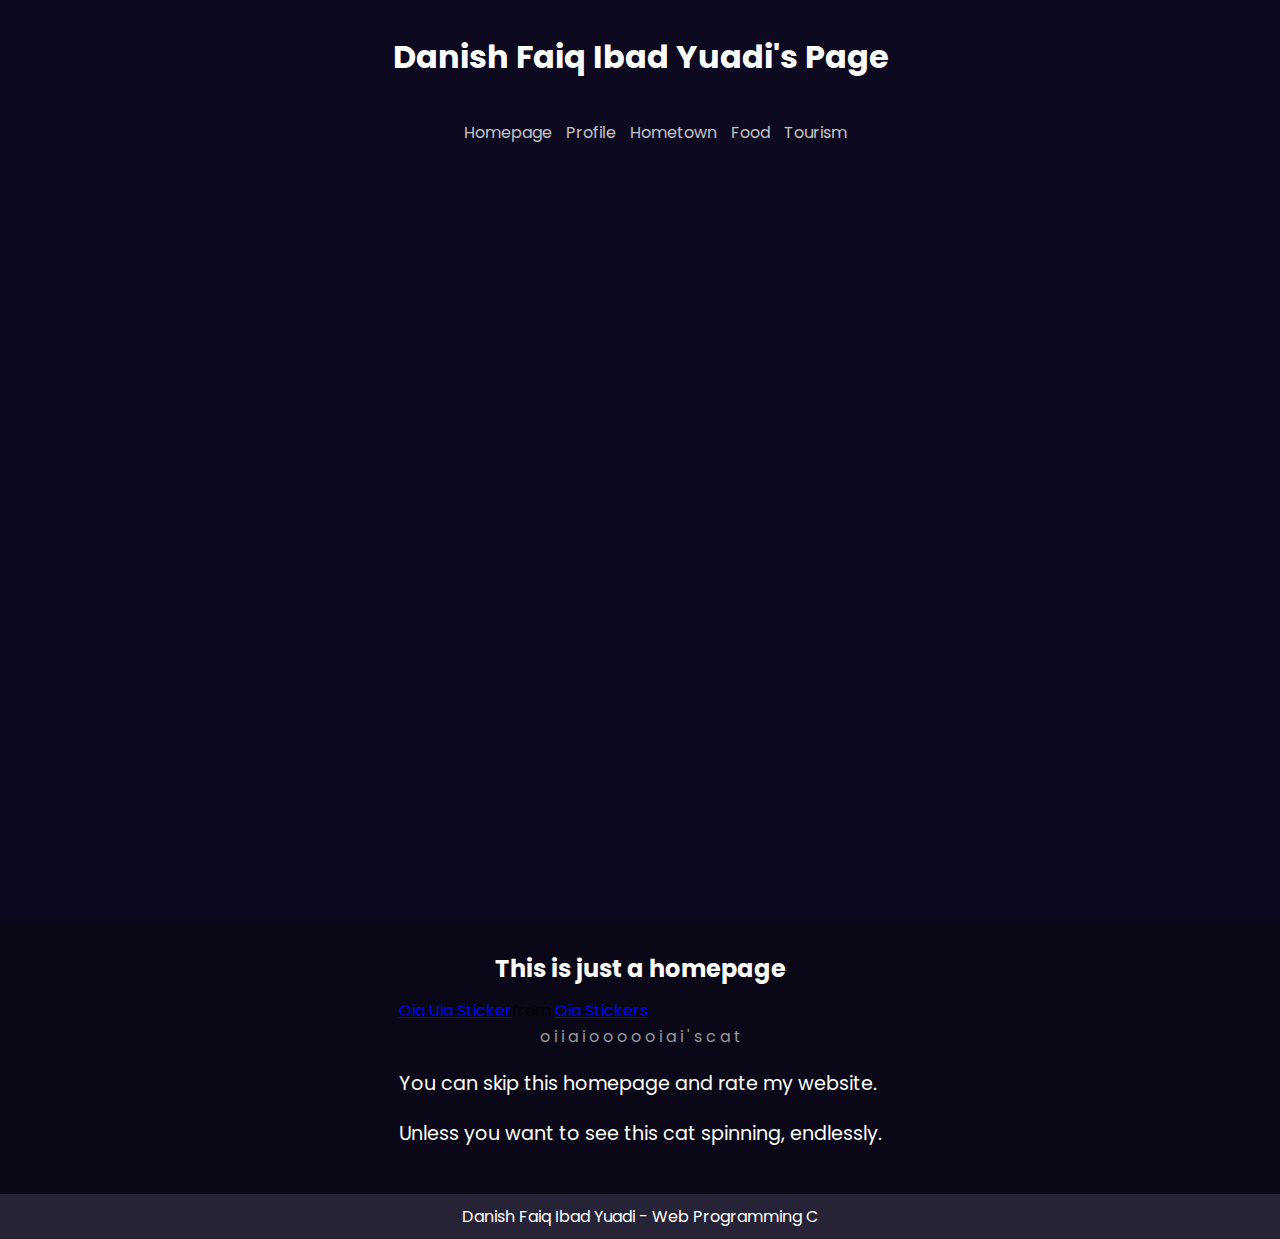
<file: quiz1.html>
<html lang="en">
  <head>
    <meta charset="UTF-8" />
    <meta name="viewport" content="width=device-width, initial-scale=1.0" />
    <link rel="stylesheet" type="text/css" href="../style.css" />
    <title>Quiz 1 - Home</title>
  </head>
  <body>
    <header>
      <h1>Danish Faiq Ibad Yuadi's Page</h1>
      <nav>
        <ul>
          <li><a href="../quiz1.html">Homepage</a></li>
          <li><a href="../quiz1/profile.html">Profile</a></li>
          <li><a href="../quiz1/hometown.html">Hometown</a></li>
          <li><a href="../quiz1/food.html">Food</a></li>
          <li><a href="../quiz1/tourist.html">Tourism</a></li>
        </ul>
      </nav>
    </header>
    <main>
      <div>
        <h2>This is just a homepage</h2>

        <div
          class="tenor-gif-embed"
          data-postid="12805916815008299407"
          data-share-method="host"
          data-aspect-ratio="1"
          data-width="100%"
        >
          <a
            href="https://tenor.com/view/oia-uia-oia-cat-uia-cat-catcultclassics-gif-12805916815008299407"
            >Oia Uia Sticker</a
          >from <a href="https://tenor.com/search/oia-stickers">Oia Stickers</a>
        </div>

        <script
          type="text/javascript"
          async
          src="https://tenor.com/embed.js"
        ></script>
        <figcaption>o i i a i o o o o o i a i ' s c a t</figcaption>
        <p>You can skip this homepage and rate my website.</p>
        <p>Unless you want to see this cat spinning, endlessly.</p>
      </div>
    </main>
    <footer>Danish Faiq Ibad Yuadi - Web Programming C</footer>
  </body>
</html>
</file>
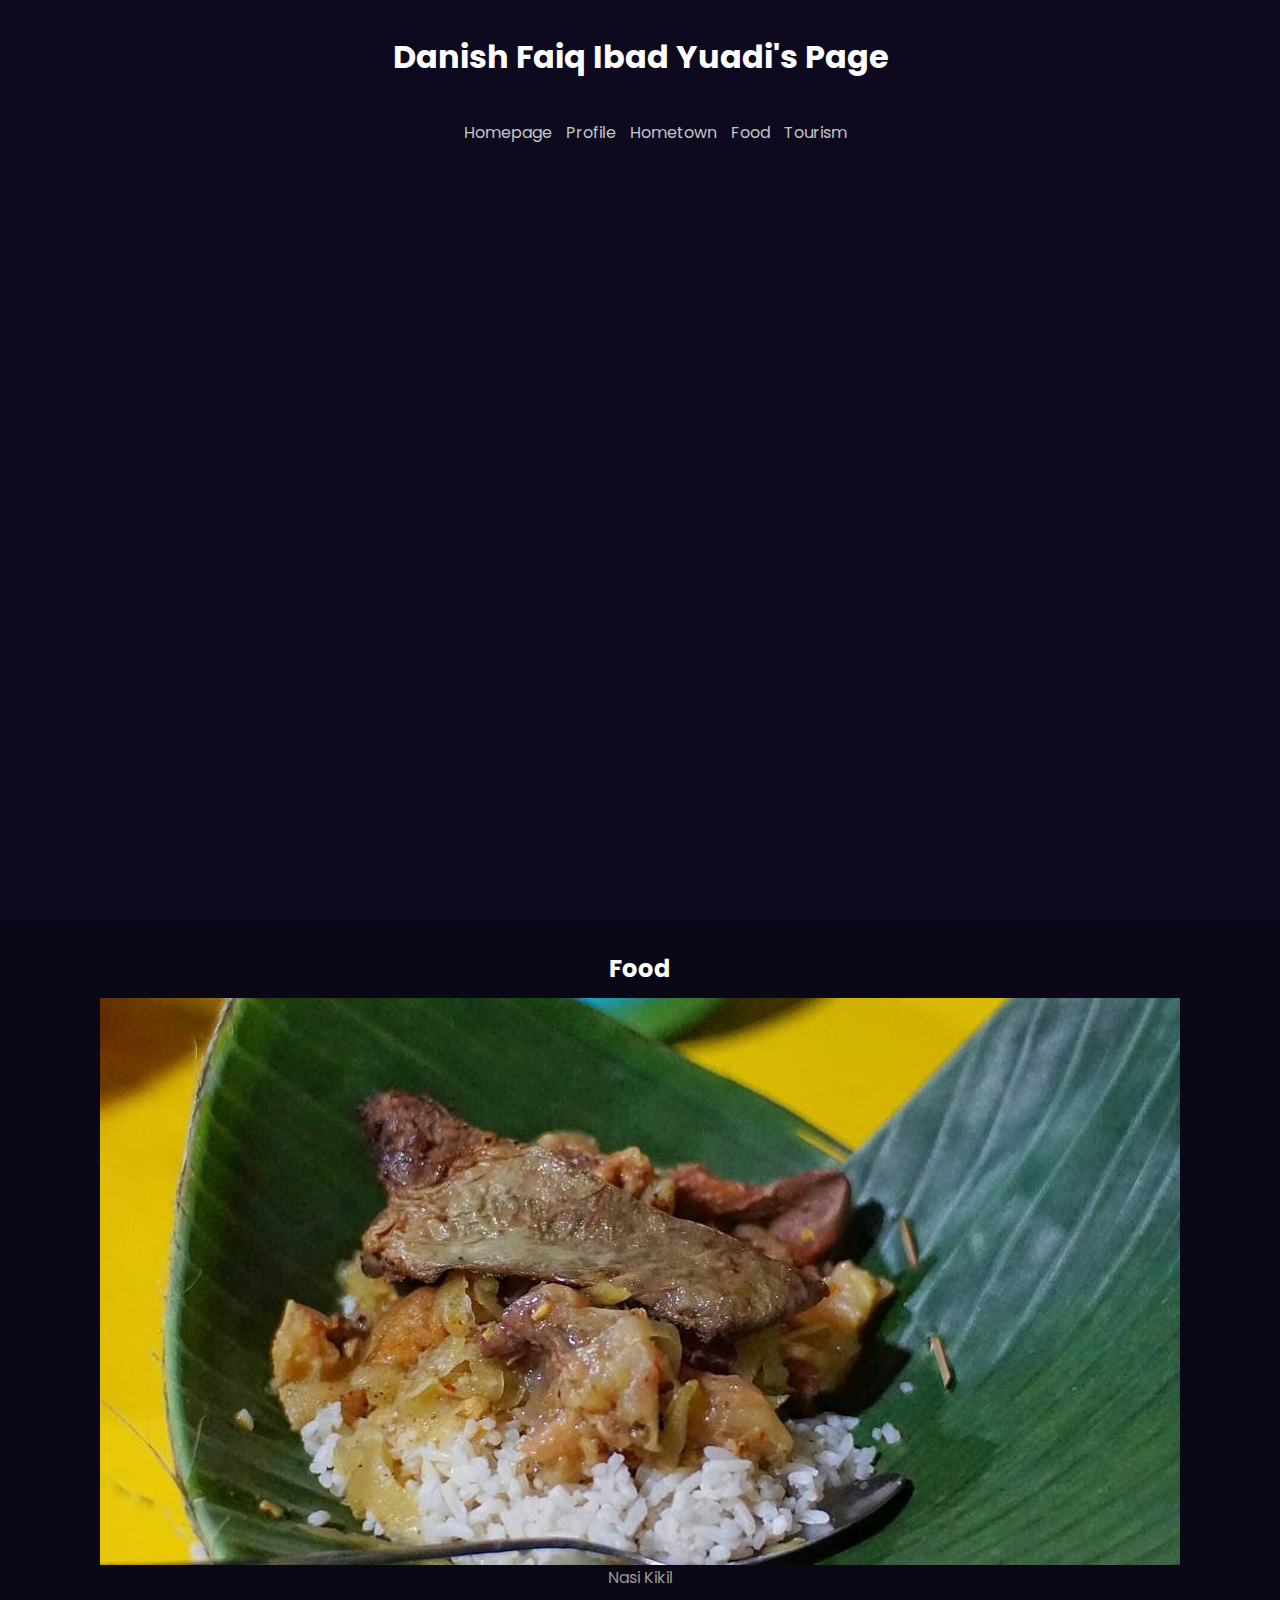
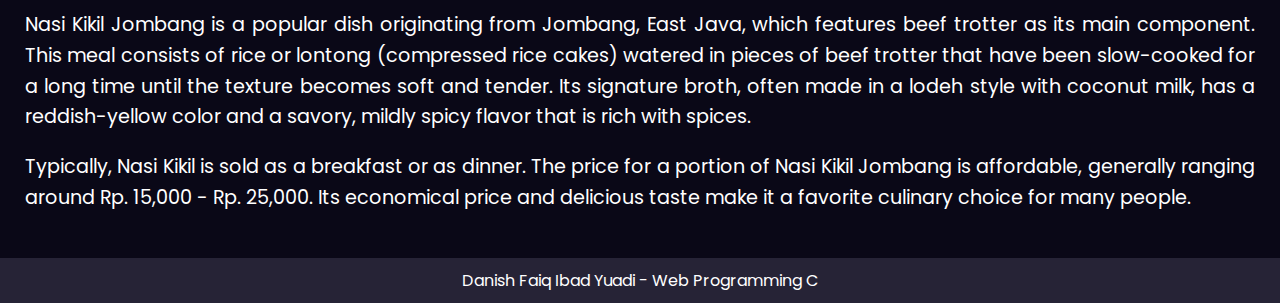
<file: quiz1/food.html>
<html lang="en">
  <head>
    <meta charset="UTF-8" />
    <meta name="viewport" content="width=device-width, initial-scale=1.0" />
    <link rel="stylesheet" type="text/css" href="../style.css" />
    <title>Quiz 1 - Home</title>
  </head>
  <body>
    <header>
      <h1>Danish Faiq Ibad Yuadi's Page</h1>
      <nav>
        <ul>
          <li><a href="../quiz1.html">Homepage</a></li>
          <li><a href="../quiz1/profile.html">Profile</a></li>
          <li><a href="../quiz1/hometown.html">Hometown</a></li>
          <li><a href="../quiz1/food.html">Food</a></li>
          <li><a href="../quiz1/tourist.html">Tourism</a></li>
        </ul>
      </nav>
    </header>
    <main>
      <div>
        <h2>Food</h2>
        <img src="../assets/Nasikikil.jpg" />
        <figcaption>Nasi Kikil</figcaption>
        <p>
          Nasi Kikil Jombang is a popular dish originating from Jombang, East
          Java, which features beef trotter as its main component. This meal
          consists of rice or lontong (compressed rice cakes) watered in pieces
          of beef trotter that have been slow-cooked for a long time until the
          texture becomes soft and tender. Its signature broth, often made in a
          lodeh style with coconut milk, has a reddish-yellow color and a
          savory, mildly spicy flavor that is rich with spices.
        </p>
        <p>
          Typically, Nasi Kikil is sold as a breakfast or as dinner. The price
          for a portion of Nasi Kikil Jombang is affordable, generally ranging
          around Rp. 15,000 - Rp. 25,000. Its economical price and delicious
          taste make it a favorite culinary choice for many people.
        </p>
      </div>
    </main>
    <footer>Danish Faiq Ibad Yuadi - Web Programming C</footer>
  </body>
</html>
</file>
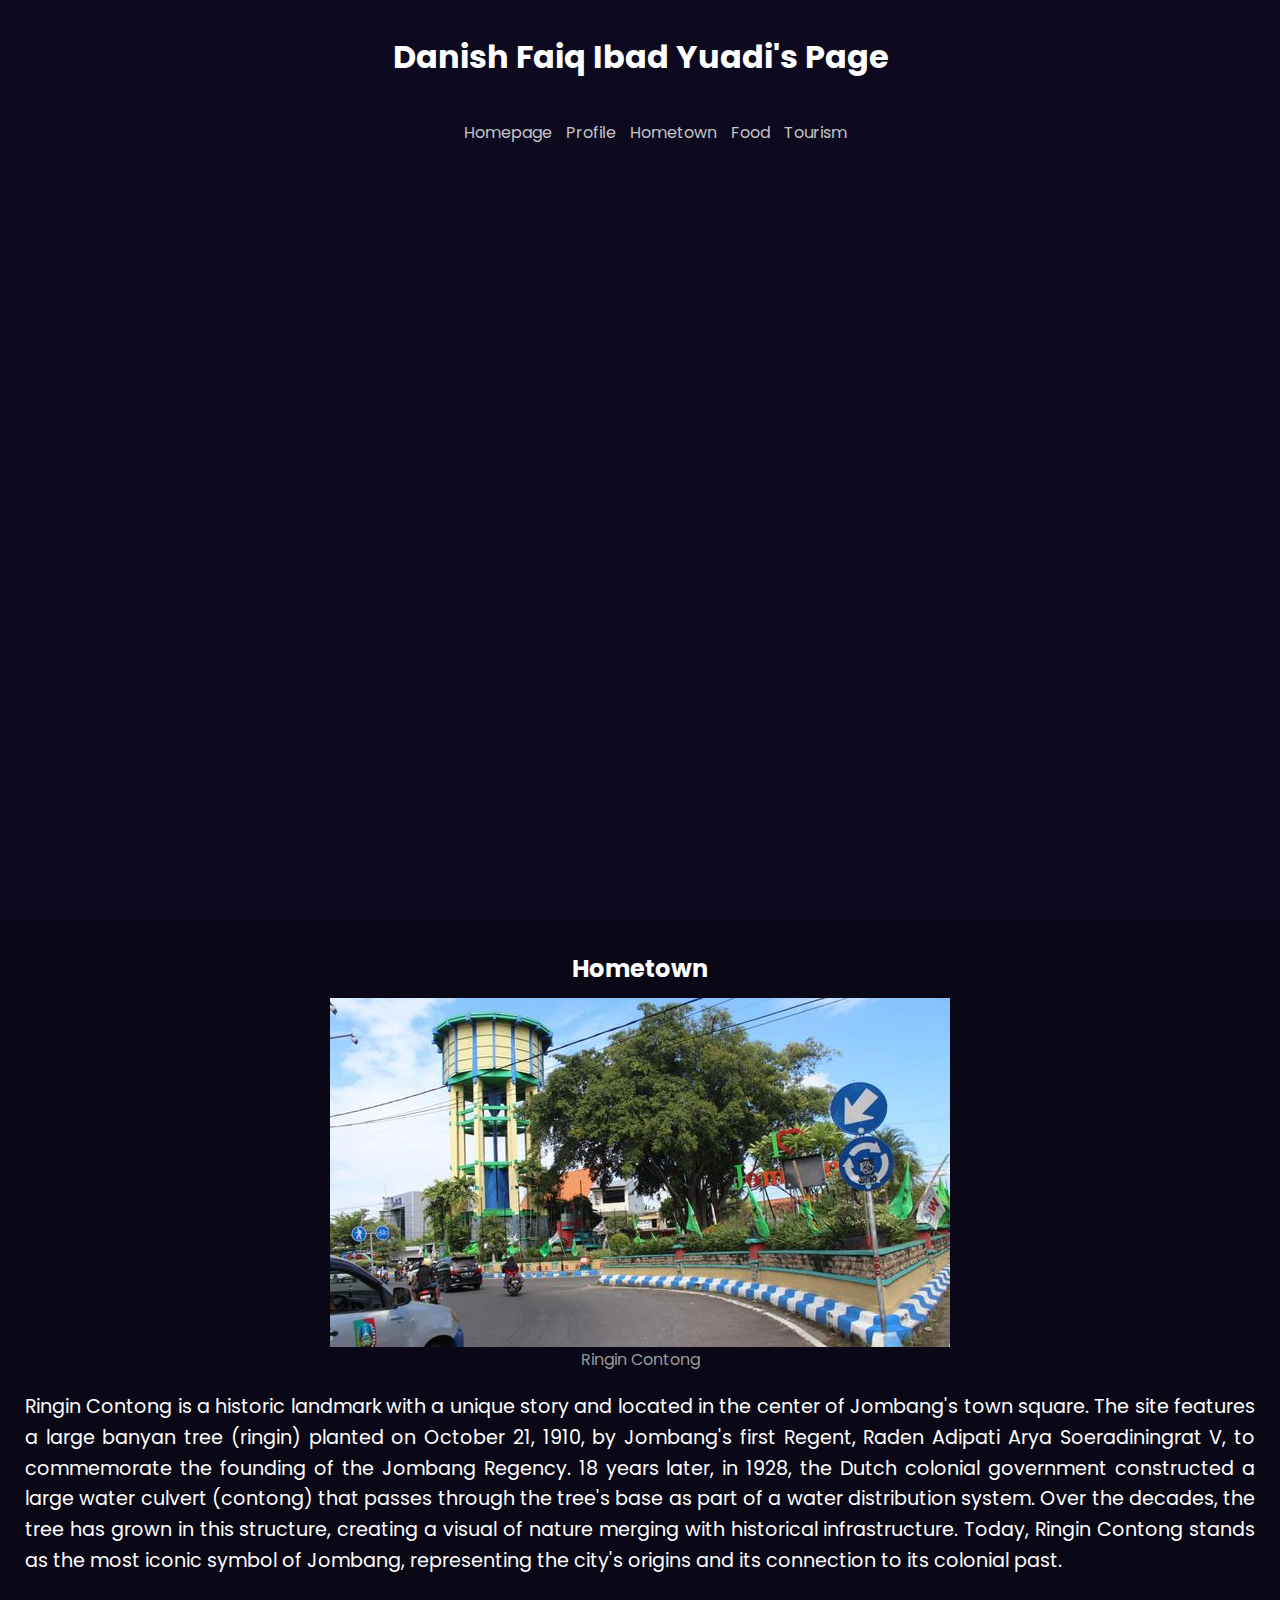
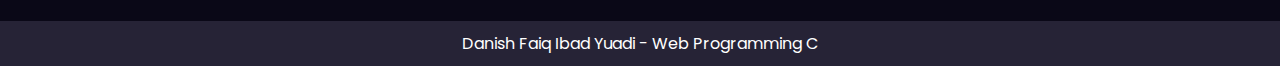
<file: quiz1/hometown.html>
<html lang="en">
  <head>
    <meta charset="UTF-8" />
    <meta name="viewport" content="width=device-width, initial-scale=1.0" />
    <link rel="stylesheet" type="text/css" href="../style.css" />
    <title>Quiz 1 - Home</title>
  </head>
  <body>
    <header>
      <h1>Danish Faiq Ibad Yuadi's Page</h1>
      <nav>
        <ul>
          <li><a href="../quiz1.html">Homepage</a></li>
          <li><a href="../quiz1/profile.html">Profile</a></li>
          <li><a href="../quiz1/hometown.html">Hometown</a></li>
          <li><a href="../quiz1/food.html">Food</a></li>
          <li><a href="../quiz1/tourist.html">Tourism</a></li>
        </ul>
      </nav>
    </header>
    <main>
      <div>
        <h2>Hometown</h2>
        <img src="../assets/ringin.jpeg" />
        <figcaption>Ringin Contong</figcaption>
        <p>
          Ringin Contong is a historic landmark with a unique story and located
          in the center of Jombang's town square. The site features a large
          banyan tree (ringin) planted on October 21, 1910, by Jombang's first
          Regent, Raden Adipati Arya Soeradiningrat V, to commemorate the
          founding of the Jombang Regency. 18 years later, in 1928, the Dutch
          colonial government constructed a large water culvert (contong) that
          passes through the tree's base as part of a water distribution system.
          Over the decades, the tree has grown in this structure, creating a
          visual of nature merging with historical infrastructure. Today, Ringin
          Contong stands as the most iconic symbol of Jombang, representing the
          city's origins and its connection to its colonial past.
        </p>
      </div>
    </main>
    <footer>Danish Faiq Ibad Yuadi - Web Programming C</footer>
  </body>
</html>
</file>
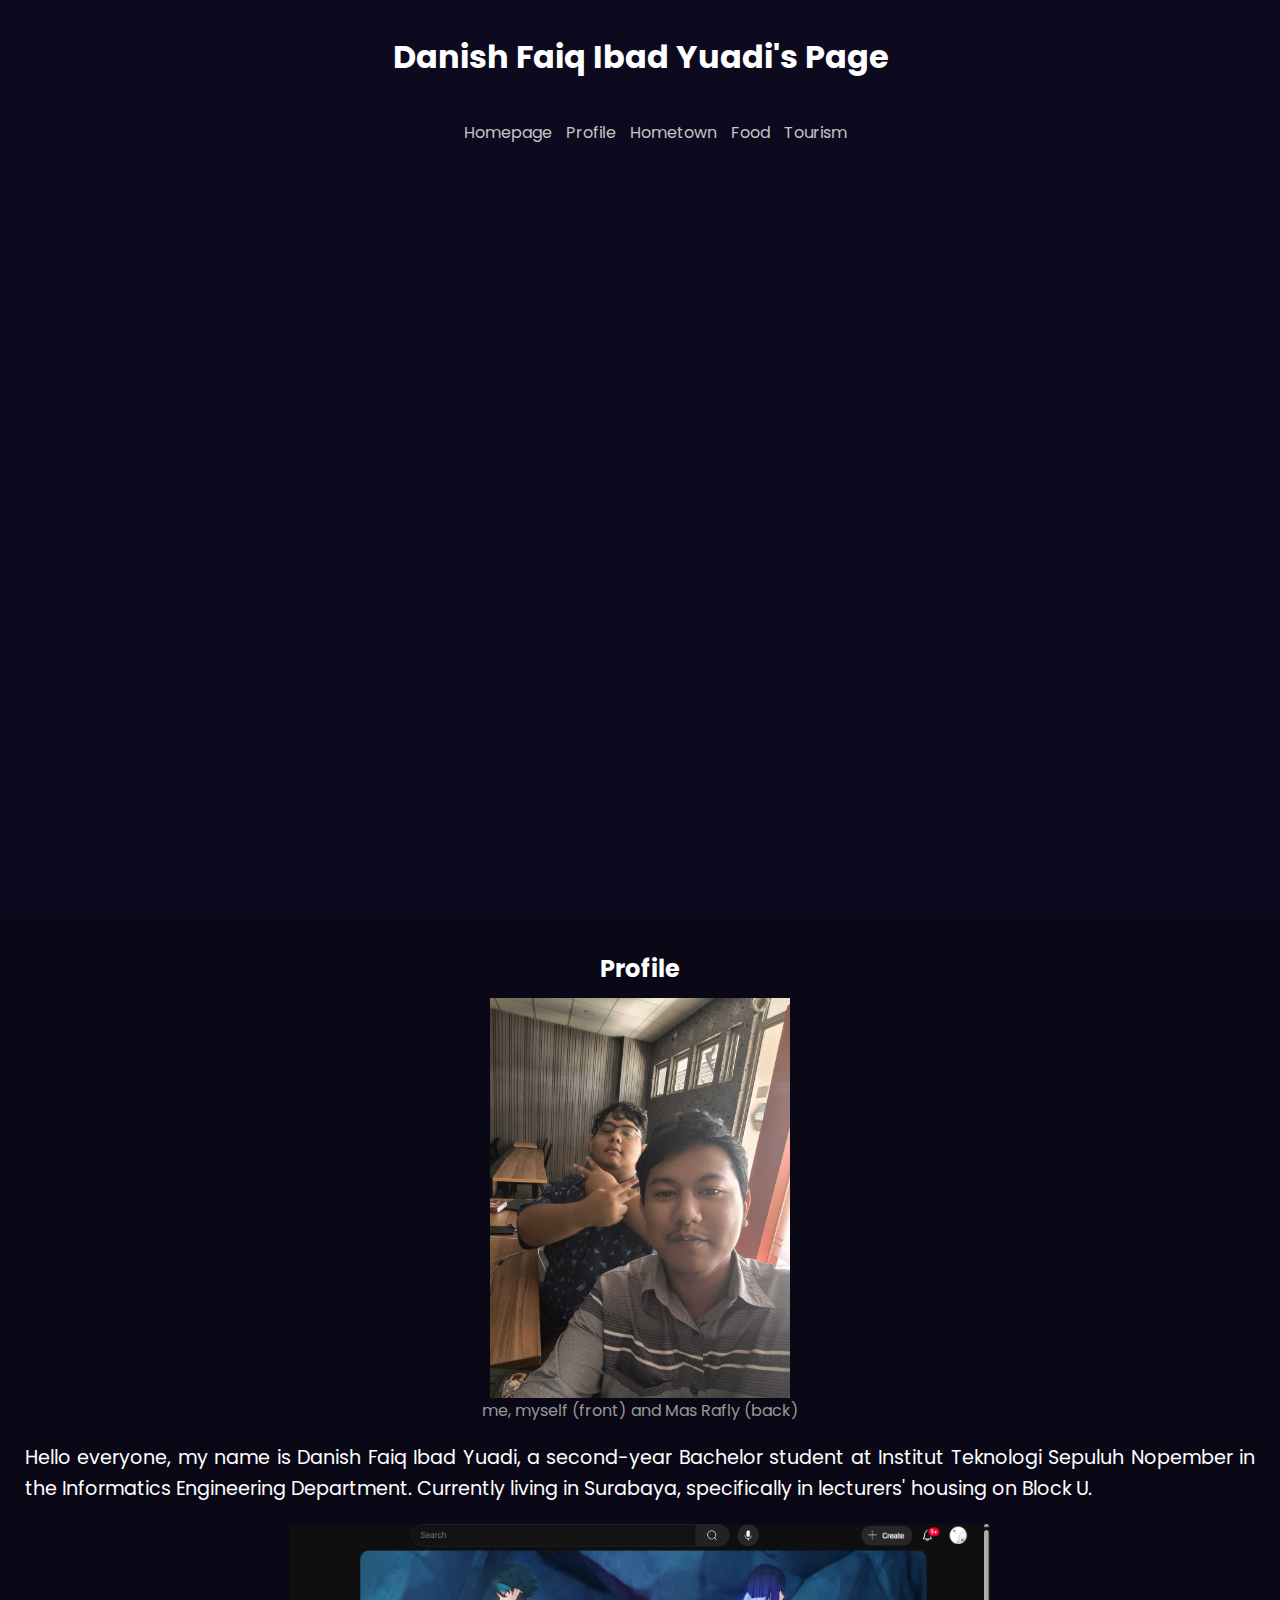
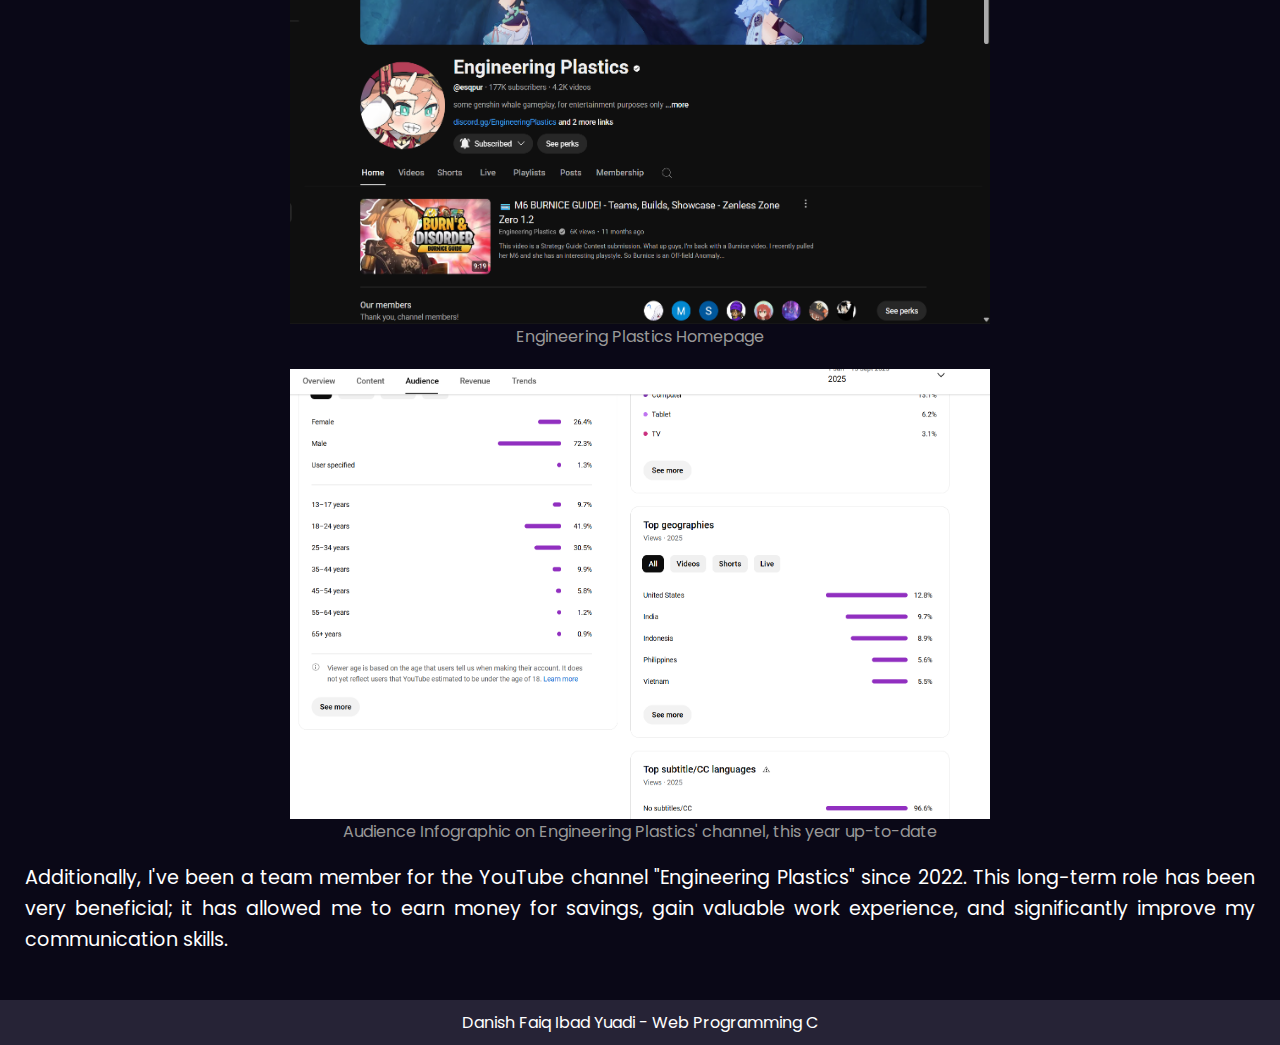
<file: quiz1/profile.html>
<html lang="en">
  <head>
    <meta charset="UTF-8" />
    <meta name="viewport" content="width=device-width, initial-scale=1.0" />
    <link rel="stylesheet" type="text/css" href="../style.css" />
    <title>Quiz 1 - Home</title>
  </head>
  <body>
    <header>
      <h1>Danish Faiq Ibad Yuadi's Page</h1>
      <nav>
        <ul>
          <li><a href="../quiz1.html">Homepage</a></li>
          <li><a href="../quiz1/profile.html">Profile</a></li>
          <li><a href="../quiz1/hometown.html">Hometown</a></li>
          <li><a href="../quiz1/food.html">Food</a></li>
          <li><a href="../quiz1/tourist.html">Tourism</a></li>
        </ul>
      </nav>
    </header>
    <main>
      <div>
        <h2>Profile</h2>
        <img src="../assets/me.jpeg" width="300" height="400" />
        <figcaption>me, myself (front) and Mas Rafly (back)</figcaption>
        <p>
          Hello everyone, my name is Danish Faiq Ibad Yuadi, a second-year
          Bachelor student at Institut Teknologi Sepuluh Nopember in the
          Informatics Engineering Department. Currently living in Surabaya,
          specifically in lecturers' housing on Block U.
        </p>
        <img src="../assets/channelname.png" width="700" height="400" />
        <figcaption>Engineering Plastics Homepage</figcaption>
        <p></p>
        <img src="../assets/analytics.png" width="700" height="450" />
        <figcaption>
          Audience Infographic on Engineering Plastics' channel, this year
          up-to-date
        </figcaption>
        <p>
          Additionally, I've been a team member for the YouTube channel
          "Engineering Plastics" since 2022. This long-term role has been very
          beneficial; it has allowed me to earn money for savings, gain valuable
          work experience, and significantly improve my communication skills.
        </p>
      </div>
    </main>
    <footer>Danish Faiq Ibad Yuadi - Web Programming C</footer>
  </body>
</html>
</file>
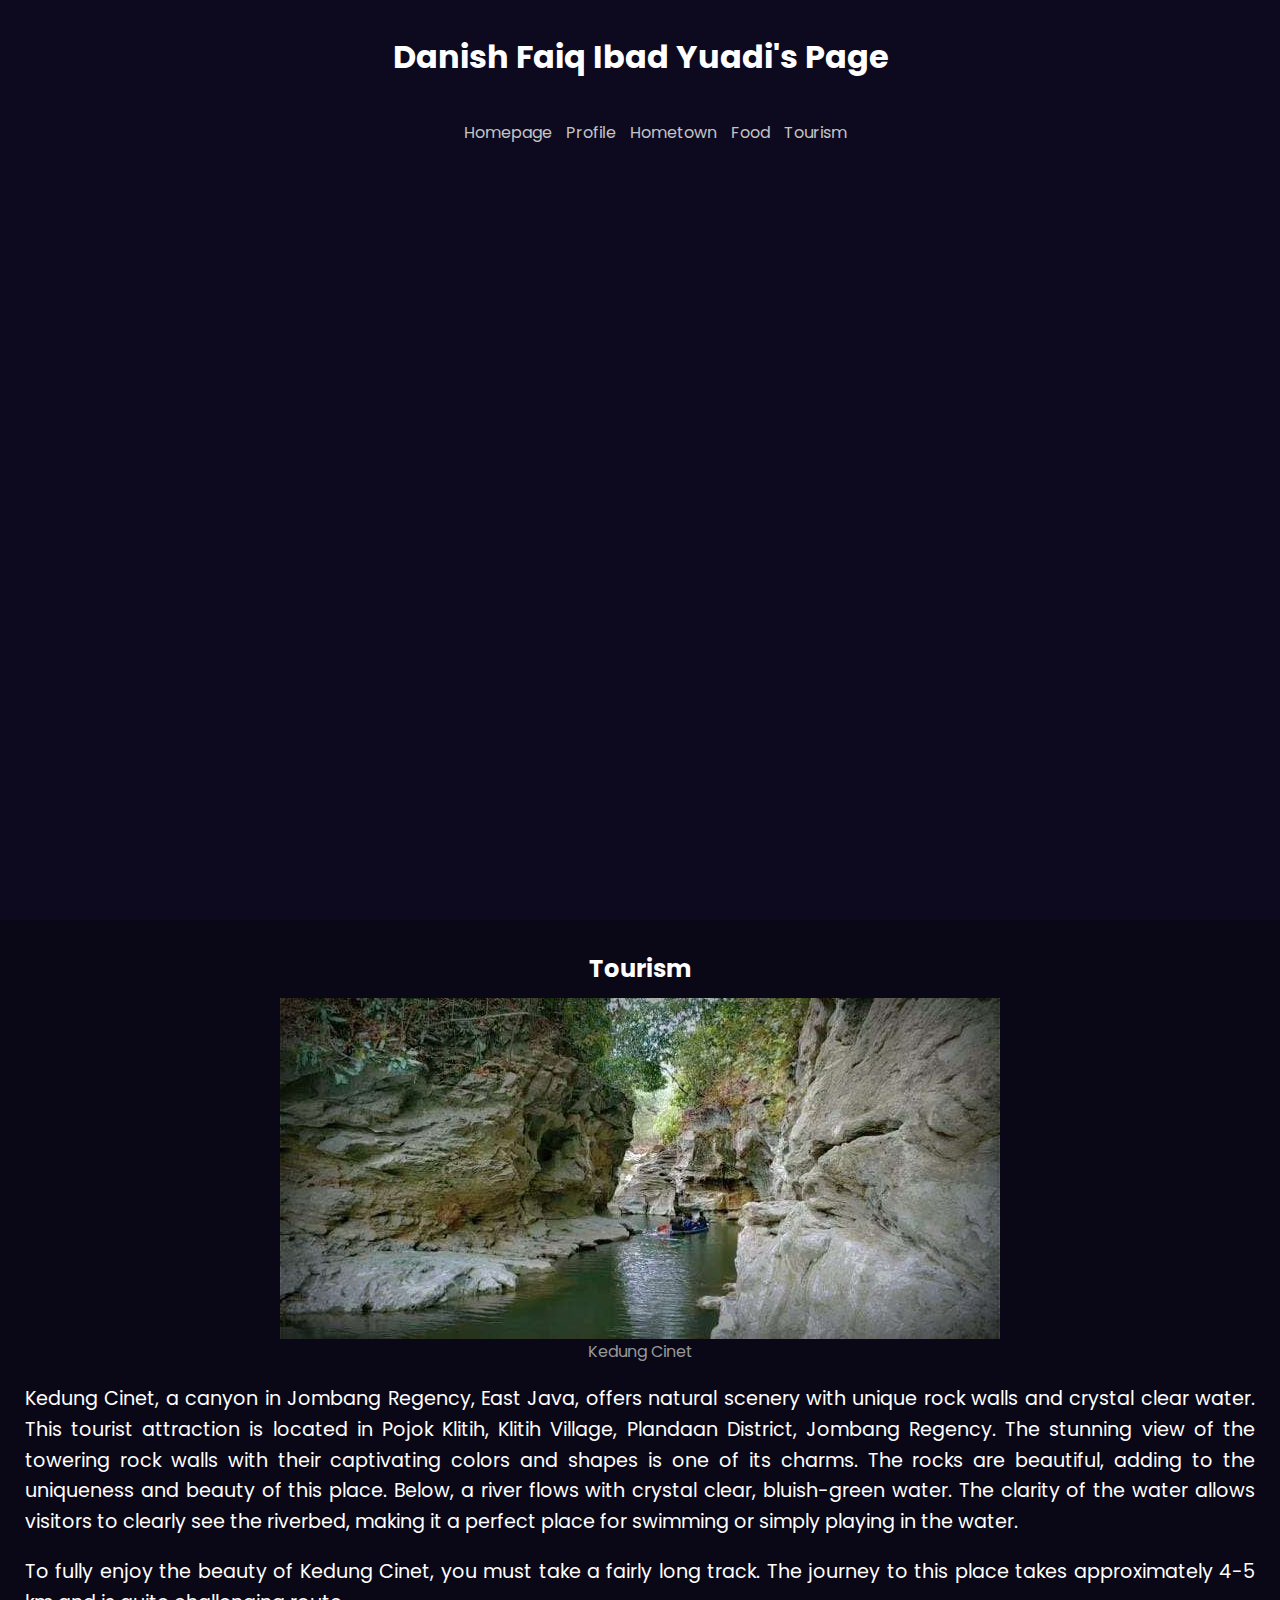
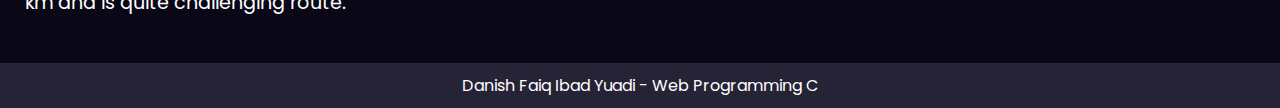
<file: quiz1/tourist.html>
<html lang="en">
  <head>
    <meta charset="UTF-8" />
    <meta name="viewport" content="width=device-width, initial-scale=1.0" />
    <link rel="stylesheet" type="text/css" href="../style.css" />
    <title>Quiz 1 - Home</title>
  </head>
  <body>
    <header>
      <h1>Danish Faiq Ibad Yuadi's Page</h1>
      <nav>
        <ul>
          <li><a href="../quiz1.html">Homepage</a></li>
          <li><a href="../quiz1/profile.html">Profile</a></li>
          <li><a href="../quiz1/hometown.html">Hometown</a></li>
          <li><a href="../quiz1/food.html">Food</a></li>
          <li><a href="../quiz1/tourist.html">Tourism</a></li>
        </ul>
      </nav>
    </header>
    <main>
      <div>
        <h2>Tourism</h2>
        <img src="../assets/cinet.jpeg" />
        <figcaption>Kedung Cinet</figcaption>
        <p>
          Kedung Cinet, a canyon in Jombang Regency, East Java, offers natural
          scenery with unique rock walls and crystal clear water. This tourist
          attraction is located in Pojok Klitih, Klitih Village, Plandaan
          District, Jombang Regency. The stunning view of the towering rock
          walls with their captivating colors and shapes is one of its charms.
          The rocks are beautiful, adding to the uniqueness and beauty of this
          place. Below, a river flows with crystal clear, bluish-green water.
          The clarity of the water allows visitors to clearly see the riverbed,
          making it a perfect place for swimming or simply playing in the water.
        </p>
        <p>
          To fully enjoy the beauty of Kedung Cinet, you must take a fairly long
          track. The journey to this place takes approximately 4-5 km and is
          quite challenging route.
        </p>
      </div>
    </main>
    <footer>Danish Faiq Ibad Yuadi - Web Programming C</footer>
  </body>
</html>
</file>
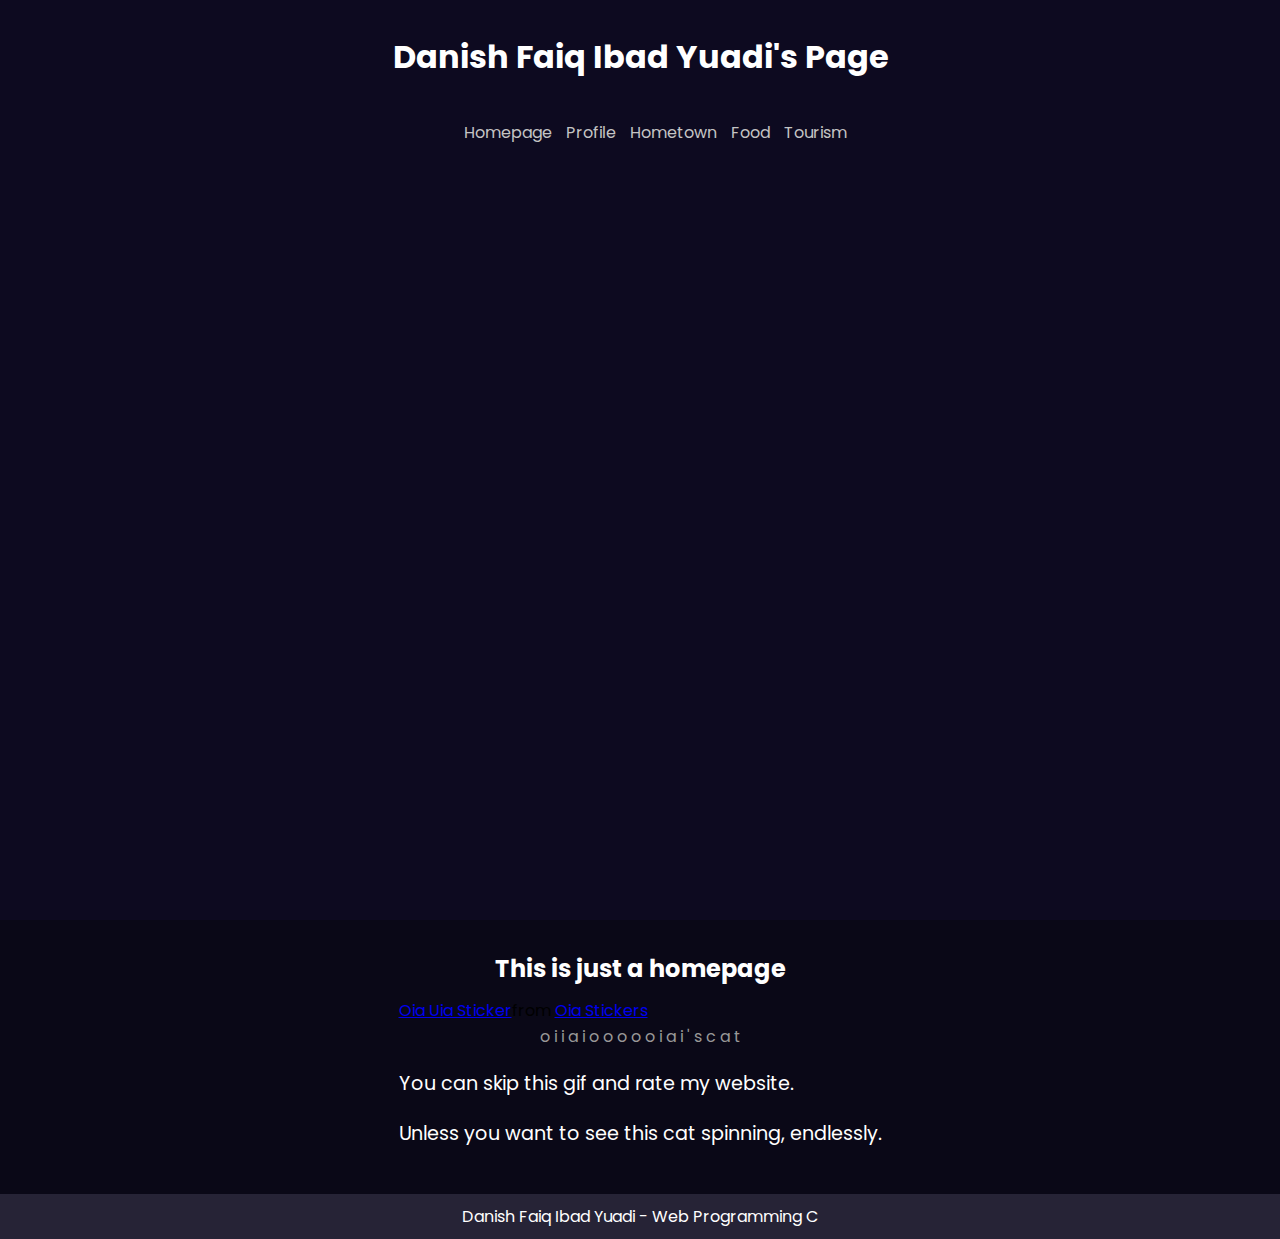
<file: WEB/quiz1.html>
<html lang="en">
  <head>
    <meta charset="UTF-8" />
    <meta name="viewport" content="width=device-width, initial-scale=1.0" />
    <link rel="stylesheet" type="text/css" href="../style.css" />
    <title>Quiz 1 - Home</title>
  </head>
  <body>
    <header>
      <h1>Danish Faiq Ibad Yuadi's Page</h1>
      <nav>
        <ul>
          <li><a href="../quiz1.html">Homepage</a></li>
          <li><a href="../quiz1/profile.html">Profile</a></li>
          <li><a href="../quiz1/hometown.html">Hometown</a></li>
          <li><a href="../quiz1/food.html">Food</a></li>
          <li><a href="../quiz1/tourist.html">Tourism</a></li>
        </ul>
      </nav>
    </header>
    <main>
      <div>
        <h2>This is just a homepage</h2>

        <div
          class="tenor-gif-embed"
          data-postid="12805916815008299407"
          data-share-method="host"
          data-aspect-ratio="1"
          data-width="100%"
        >
          <a
            href="https://tenor.com/view/oia-uia-oia-cat-uia-cat-catcultclassics-gif-12805916815008299407"
            >Oia Uia Sticker</a
          >from <a href="https://tenor.com/search/oia-stickers">Oia Stickers</a>
        </div>

        <script
          type="text/javascript"
          async
          src="https://tenor.com/embed.js"
        ></script>
        <figcaption>o i i a i o o o o o i a i ' s c a t</figcaption>
        <p>You can skip this gif and rate my website.</p>
        <p>Unless you want to see this cat spinning, endlessly.</p>
      </div>
    </main>
    <footer>Danish Faiq Ibad Yuadi - Web Programming C</footer>
  </body>
</html>
</file>
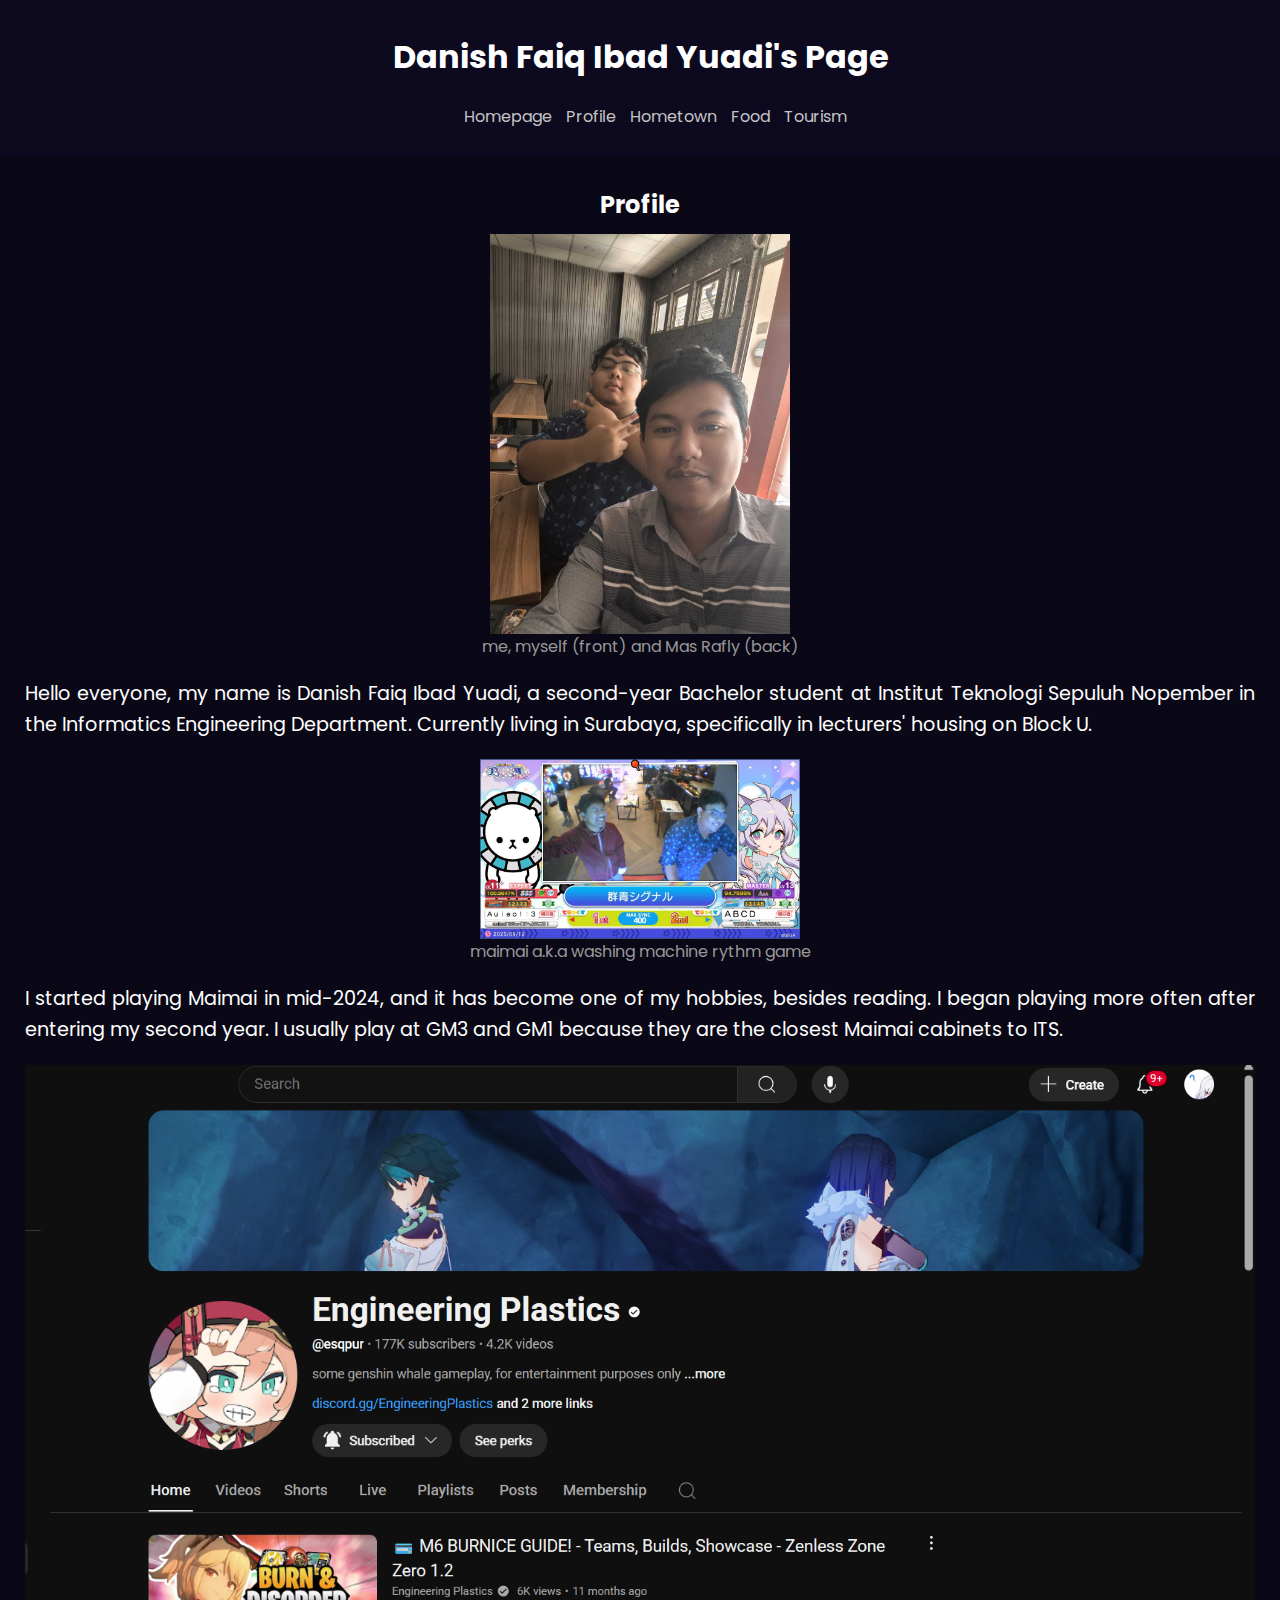
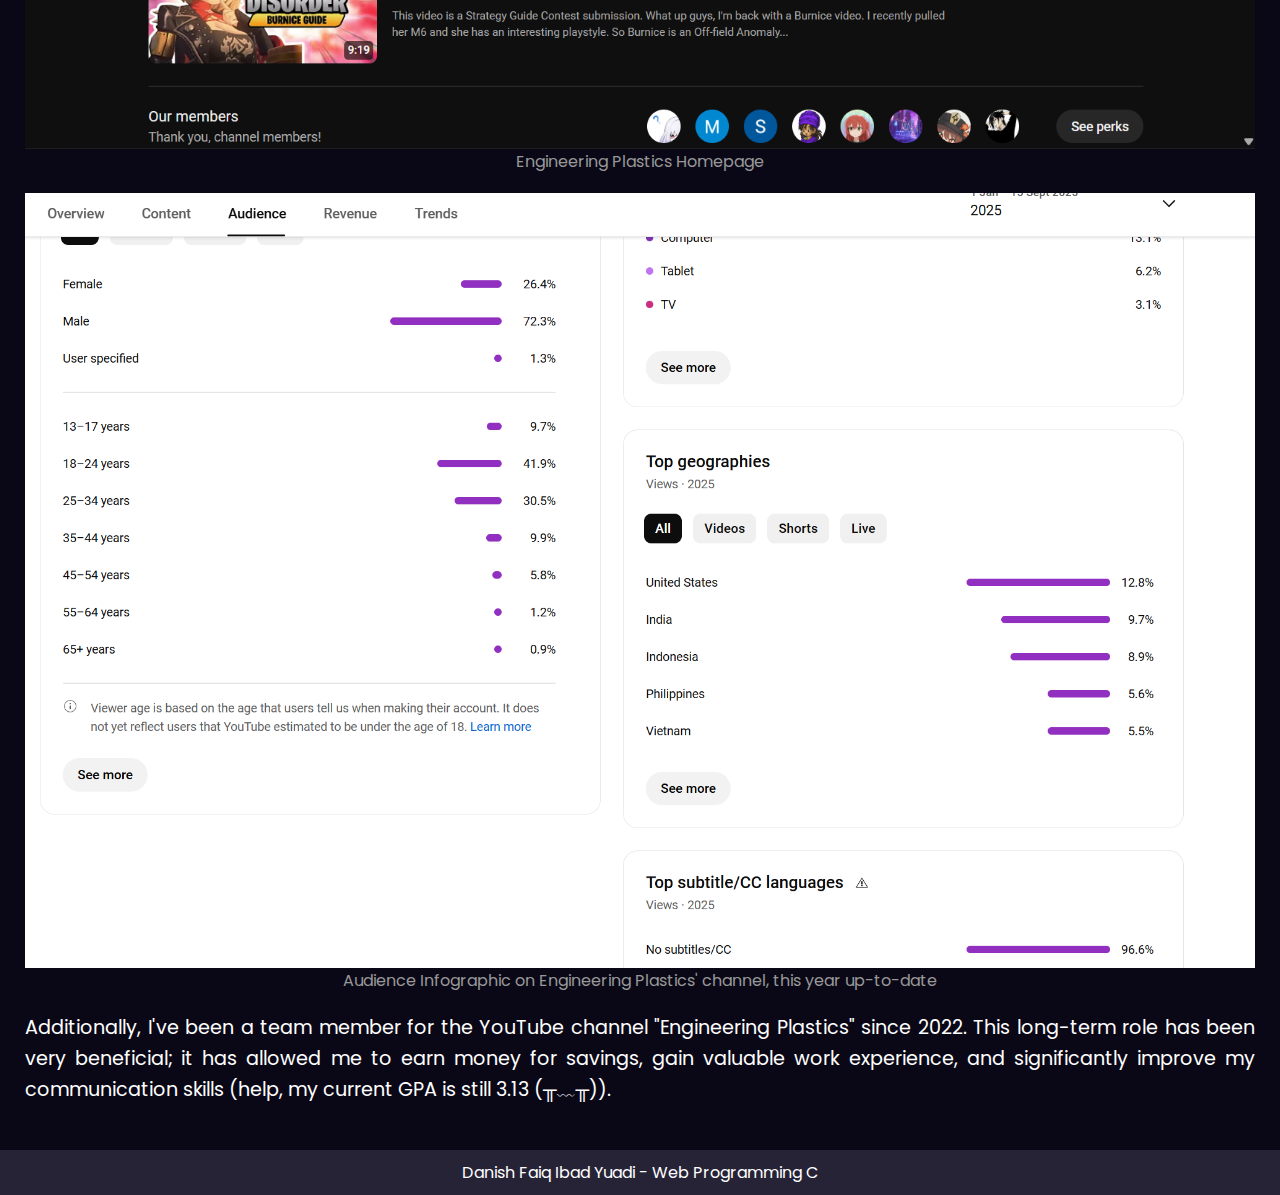
<file: WEB/quiz1/profile.html>
<html lang="en">
  <head>
    <meta charset="UTF-8" />
    <meta name="viewport" content="width=device-width, initial-scale=1.0" />
    <link rel="stylesheet" type="text/css" href="../style.css" />
    <title>Quiz 1 - Home</title>
  </head>
  <body>
    <header>
      <h1>Danish Faiq Ibad Yuadi's Page</h1>
      <nav>
        <ul>
          <li><a href="../quiz1.html">Homepage</a></li>
          <li><a href="../quiz1/profile.html">Profile</a></li>
          <li><a href="../quiz1/hometown.html">Hometown</a></li>
          <li><a href="../quiz1/food.html">Food</a></li>
          <li><a href="../quiz1/tourist.html">Tourism</a></li>
        </ul>
      </nav>
    </header>
    <main>
      <div>
        <h2>Profile</h2>
        <img src="../assets/me.jpeg" width="300" height="400" />
        <figcaption>me, myself (front) and Mas Rafly (back)</figcaption>
        <p>
          Hello everyone, my name is Danish Faiq Ibad Yuadi, a second-year
          Bachelor student at Institut Teknologi Sepuluh Nopember in the
          Informatics Engineering Department. Currently living in Surabaya,
          specifically in lecturers' housing on Block U.
        </p>
        <img src="../assets/maimai.jpeg" width="320" height="180" />
        <figcaption>maimai a.k.a washing machine rythm game</figcaption>
        <p>
          I started playing Maimai in mid-2024, and it has become one of my
          hobbies, besides reading. I began playing more often after entering my
          second year. I usually play at GM3 and GM1 because they are the
          closest Maimai cabinets to ITS.
        </p>
        <img src="../assets/channelname.png" />
        <figcaption>Engineering Plastics Homepage</figcaption>
        <p></p>
        <img src="../assets/analytics.png" />
        <figcaption>
          Audience Infographic on Engineering Plastics' channel, this year
          up-to-date
        </figcaption>
        <p>
          Additionally, I've been a team member for the YouTube channel
          "Engineering Plastics" since 2022. This long-term role has been very
          beneficial; it has allowed me to earn money for savings, gain valuable
          work experience, and significantly improve my communication
          skills (help, my current GPA is still 3.13 (╥﹏╥)).
        </p>
      </div>
    </main>
    <footer>Danish Faiq Ibad Yuadi - Web Programming C</footer>
  </body>
</html>
</file>
<file: style.css>
@import url("https://fonts.googleapis.com/css2?family=Poppins:wght@400;700&display=swap");

html {
  height: 100%;
}

h1 {
  color: white;
  text-align: center;
}
h2 {
  color: white;
  text-align: center;
  margin-top: 5px;
  margin-bottom: 10px;
  animation: neon-glow 15s infinite alternate;
}
@keyframes neon-glow {
  0% {
    text-shadow: 0 0 5px #0d3b66, 0 0 10px #0d3b66, 0 0 15px #0d3b66,
      0 0 20px #0d3b66;
    color: white;
  }

  15% {
    text-shadow: 0 0 5px #046380, 0 0 10px #046380, 0 0 15px #046380,
      0 0 20px #046380;
    color: white;
  }

  30% {
    text-shadow: 0 0 5px #9f2042, 0 0 10px #9f2042, 0 0 15px #9f2042,
      0 0 20px #9f2042;
    color: white;
  }

  45% {
    text-shadow: 0 0 5px #e55934, 0 0 10px #e55934, 0 0 15px #e55934,
      0 0 20px #e55934;
    color: white;
  }

  60% {
    text-shadow: 0 0 5px #f4d35e, 0 0 10px #f4d35e, 0 0 25px #f4d35e,
      0 0 20px #f4d35e;
    color: white;
  }

  75% {
    text-shadow: 0 0 5px #faf0ca, 0 0 10px #faf0ca, 0 0 15px #faf0ca,
      0 0 20px #faf0ca;
    color: white;
  }

  90% {
    text-shadow: 0 0 5px #ffffff, 0 0 10px #ffffff, 0 0 15px #ffffff,
      0 0 20px #ffffff;
    color: white;
  }
}
p {
  color: white;
  font-size: larger;
  text-align: justify;
}
header {
  background-color: #0d0a20;
  color: white;
  padding: 10px;
  text-align: center;
  display: flex;
  flex-direction: column;
  min-height: 100%;
}

nav ul li {
  display: inline-flex;
  margin-right: 10px;
}
nav ul li a {
  color: rgb(196, 196, 196);
  display: inline-flex;
  text-decoration: none;
}
#speech {
  text-align: center;
}
body {
  font-family: Poppins;
  margin: 0;
  padding: 0;
  height: auto;
  line-height: 1.6;
}
main {
  background-color: #0a0817;
  padding: 25px;
  display: flex;
  justify-content: space-around;
}
img {
  display: block;
  margin: auto;
  max-width: 100%;
}
figcaption {
  color: #999898;
  text-align: center;
}
footer {
  background-color: #262336;
  color: white;
  padding: 10px;
  text-align: center;
  position: flex;
  width: auto;
}
.srcImageTooBig {
  width: 50%;
}
</file>
<file: WEB/style.css>
@import url("https://fonts.googleapis.com/css2?family=Poppins:wght@400;700&display=swap");

h1 {
  color: white;
  text-align: center;
}
h2 {
  color: white;
  text-align: center;
  margin-top: 5px;
  margin-bottom: 10px;
  animation: neon-glow 15s infinite alternate;
}
@keyframes neon-glow {
  20% {
    text-shadow: 0 0 5px #0d3b66, 0 0 10px #0d3b66, 0 0 15px #0d3b66,
      0 0 20px #0d3b66;
    color: white;
  }

  30% {
    text-shadow: 0 0 5px #046380, 0 0 10px #046380, 0 0 15px #046380,
      0 0 20px #046380;
    color: white;
  }

  40% {
    text-shadow: 0 0 5px #9f2042, 0 0 10px #9f2042, 0 0 15px #9f2042,
      0 0 20px #9f2042;
    color: white;
  }

  50% {
    text-shadow: 0 0 5px #e55934, 0 0 10px #e55934, 0 0 15px #e55934,
      0 0 20px #e55934;
    color: white;
  }

  40% {
    text-shadow: 0 0 5px #f4d35e, 0 0 10px #f4d35e, 0 0 25px #f4d35e,
      0 0 20px #f4d35e;
    color: white;
  }

  30% {
    text-shadow: 0 0 5px #faf0ca, 0 0 10px #faf0ca, 0 0 15px #faf0ca,
      0 0 20px #faf0ca;
    color: white;
  }

  20% {
    text-shadow: 0 0 5px #ffffff, 0 0 10px #ffffff, 0 0 15px #ffffff,
      0 0 20px #ffffff;
    color: white;
  }
}
p {
  color: white;
  font-size: larger;
  text-align: justify;
}
header {
  background-color: #0d0a20;
  color: white;
  padding: 10px;
  text-align: center;
}

nav ul li {
  display: inline-flex;
  margin-right: 10px;
}
nav ul li a {
  color: rgb(196, 196, 196);
  display: inline-flex;
  text-decoration: none;
}
#speech {
  text-align: center;
}
body {
  font-family: Poppins;
  margin: 0;
  padding: 0;
  height: auto;
  line-height: 1.6;
}
main {
  background-color: #0a0817;
  padding: 25px;
  display: flex;
  justify-content: space-around;
}
img {
  display: block;
  margin: auto;
  max-width: 100%;
}
figcaption {
  color: #999898;
  text-align: center;
}
footer {
  background-color: #262336;
  color: white;
  padding: 10px;
  text-align: center;
  position: flex;
  width: auto;
}
.srcImageTooBig {
  width: 50%;
}
</file>
